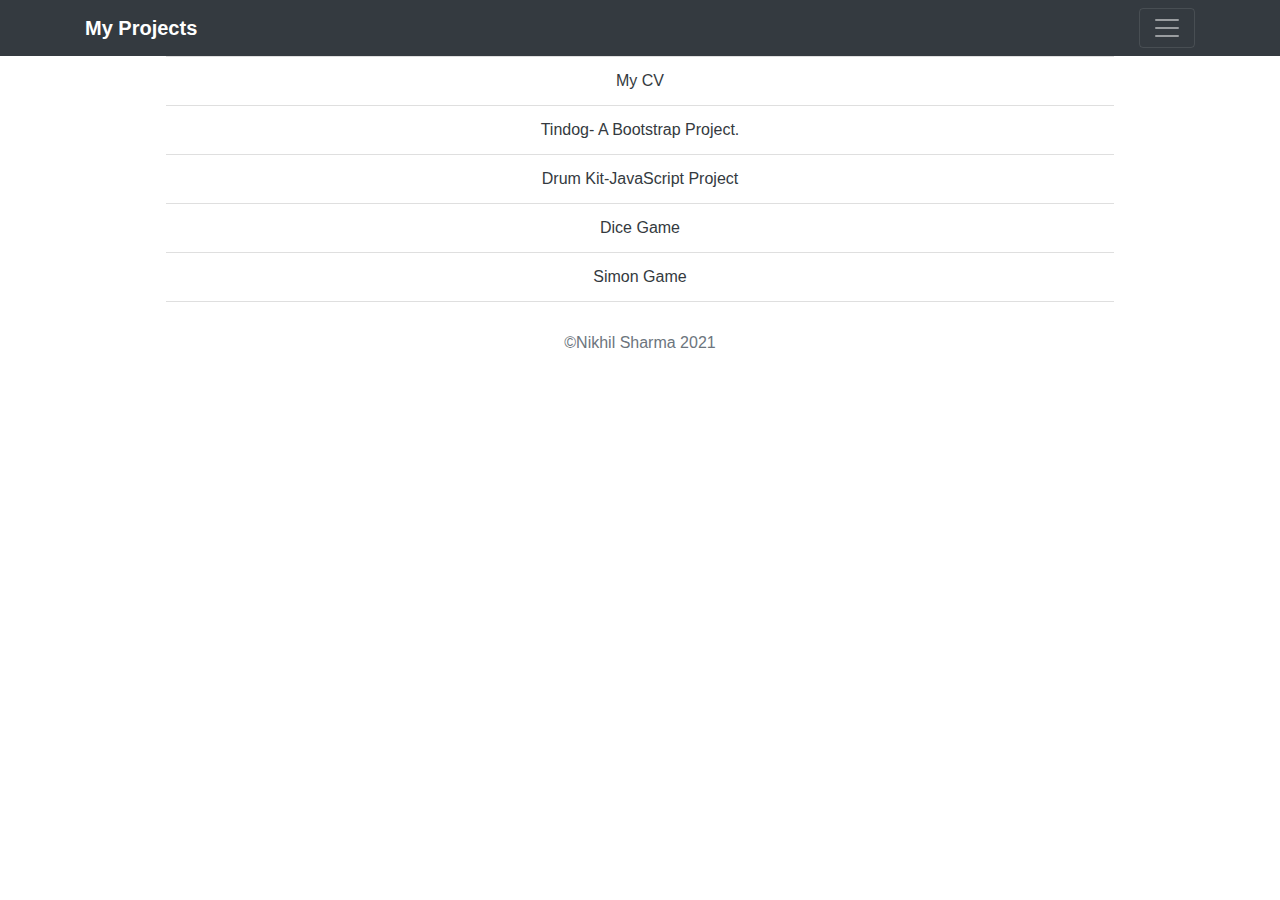
<file: index.html>
<!DOCTYPE html>
<html lang="en">
  <head>
    <meta charset="UTF-8" />
    <meta http-equiv="X-UA-Compatible" content="IE=edge" />
    <meta name="viewport" content="width=device-width, initial-scale=1.0" />
    <title>Nikhil's Udemy projects</title>
    <link
      rel="stylesheet"
      href="https://stackpath.bootstrapcdn.com/bootstrap/4.3.1/css/bootstrap.min.css"
      integrity="sha384-ggOyR0iXCbMQv3Xipma34MD+dH/1fQ784/j6cY/iJTQUOhcWr7x9JvoRxT2MZw1T"
      crossorigin="anonymous"
    />
    <link rel="stylesheet" href="styles.css" />
  </head>
  <body>
    <header>
      <div class="collapse bg-dark" id="navbarHeader">
        <div class="container">
          <div class="row">
            <div class="col-sm-8 col-md-7 py-4">
              <h4 class="text-white">About</h4>
              <p class="text-muted">
                Here are some of my projects I made while learning Web
                development from Udemy.
              </p>
            </div>
            <div class="col-sm-4 offset-md-1 py-4">
              <h4 class="text-white">Contact</h4>
              <ul class="list-unstyled">
                <li>
                  <a
                    href="https://www.linkedin.com/in/nikhil-sharma-1380a4188?lipi=urn%3Ali%3Apage%3Ad_flagship3_profile_view_base_contact_details%3Bo2RoqIhCTCy8251jpG6SGQ%3D%3D"
                    class="text-white"
                    >Linkedin</a
                  >
                </li>
                <li>
                  <a href="https://github.com/nikhilsh2003" class="text-white"
                    >Github</a
                  >
                </li>
                <li>
                  <a href="mailto:nikhilsharmash65@gmail.com" class="text-white"
                    >Email me</a
                  >
                </li>
              </ul>
            </div>
          </div>
        </div>
      </div>
      <div class="navbar navbar-dark bg-dark box-shadow">
        <div class="container d-flex justify-content-between">
          <a href="#" class="navbar-brand d-flex align-items-center">
            <strong>My Projects</strong>
          </a>
          <button
            class="navbar-toggler"
            type="button"
            data-toggle="collapse"
            data-target="#navbarHeader"
            aria-controls="navbarHeader"
            aria-expanded="false"
            aria-label="Toggle navigation"
          >
            <span class="navbar-toggler-icon"></span>
          </button>
        </div>
      </div>
    </header>

    <ul class="list-group list-group-flush">
      <li class="list-group-item">
        <a
          href="https://nikhilsh2003.github.io/udemy/CSS%20-My%20Site/"
          class="text-dark"
          >My CV</a
        >
      </li>
      <li class="list-group-item">
        <a
          href="https://nikhilsh2003.github.io/udemy/TinDog-Start-master/"
          class="text-dark"
          >Tindog- A Bootstrap Project.</a
        >
      </li>
      <li class="list-group-item">
        <a
          href="https://nikhilsh2003.github.io/udemy/Drum%20Kit/"
          class="text-dark"
          >Drum Kit-JavaScript Project</a
        >
      </li>
      <li class="list-group-item">
        <a
          href="https://nikhilsh2003.github.io/udemy/Dice%20Challenge/"
          class="text-dark"
          >Dice Game</a
        >
      </li>
      
      <li class="list-group-item">
        <a
          href="https://nikhilsh2003.github.io/udemy/Simon%20Game%20Challenge%20Starting%20Files/"
          class="text-dark"
          >Simon Game</a
        >
      </li>
    </ul>

    <footer class="footer" style="text-align: center">
      <div class="container">
        <span class="text-muted">©Nikhil Sharma 2021</span>
      </div>
    </footer>
    <script
      src="https://code.jquery.com/jquery-3.3.1.slim.min.js"
      integrity="sha384-q8i/X+965DzO0rT7abK41JStQIAqVgRVzpbzo5smXKp4YfRvH+8abtTE1Pi6jizo"
      crossorigin="anonymous"
    ></script>
    <script
      src="https://cdnjs.cloudflare.com/ajax/libs/popper.js/1.14.7/umd/popper.min.js"
      integrity="sha384-UO2eT0CpHqdSJQ6hJty5KVphtPhzWj9WO1clHTMGa3JDZwrnQq4sF86dIHNDz0W1"
      crossorigin="anonymous"
    ></script>
    <script
      src="https://stackpath.bootstrapcdn.com/bootstrap/4.3.1/js/bootstrap.min.js"
      integrity="sha384-JjSmVgyd0p3pXB1rRibZUAYoIIy6OrQ6VrjIEaFf/nJGzIxFDsf4x0xIM+B07jRM"
      crossorigin="anonymous"
    ></script>
  </body>
</html>
</file>
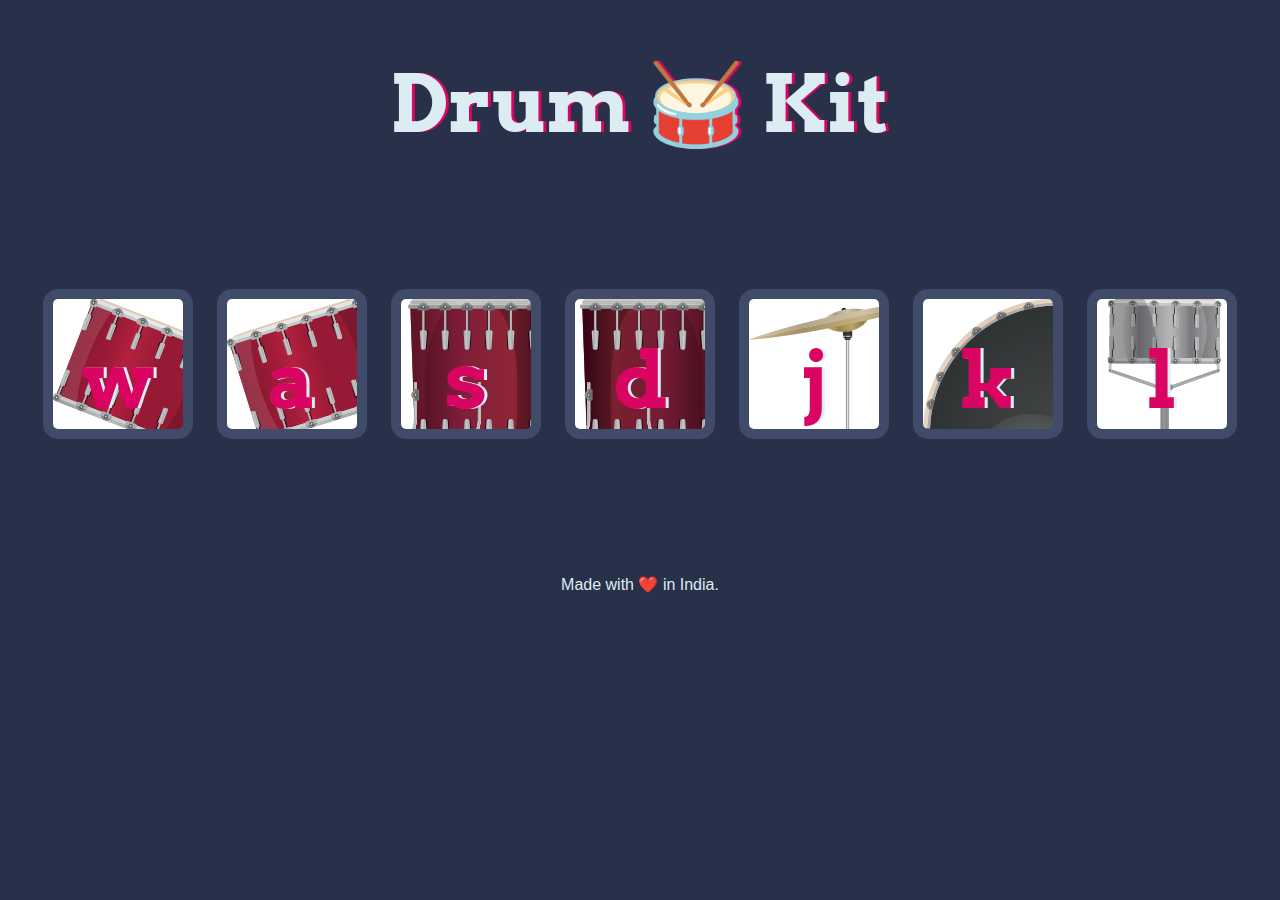
<file: Drum Kit/index.html>
<!DOCTYPE html>
<html lang="en" dir="ltr">
  <head>
    <meta charset="utf-8" />
    <title>Drum Kit</title>
    <link rel="stylesheet" href="styles.css" />
    <link
      href="https://fonts.googleapis.com/css?family=Arvo"
      rel="stylesheet"
    />
  </head>

  <body>
    <h1 id="title">Drum 🥁 Kit</h1>
    <div class="set">
      <button class="w drum">w</button>
      <button class="a drum">a</button>
      <button class="s drum">s</button>
      <button class="d drum">d</button>
      <button class="j drum">j</button>
      <button class="k drum">k</button>
      <button class="l drum">l</button>
    </div>

    <footer>Made with ❤️ in India.</footer>
    <script src="index.js"></script>
  </body>
</html>
</file>
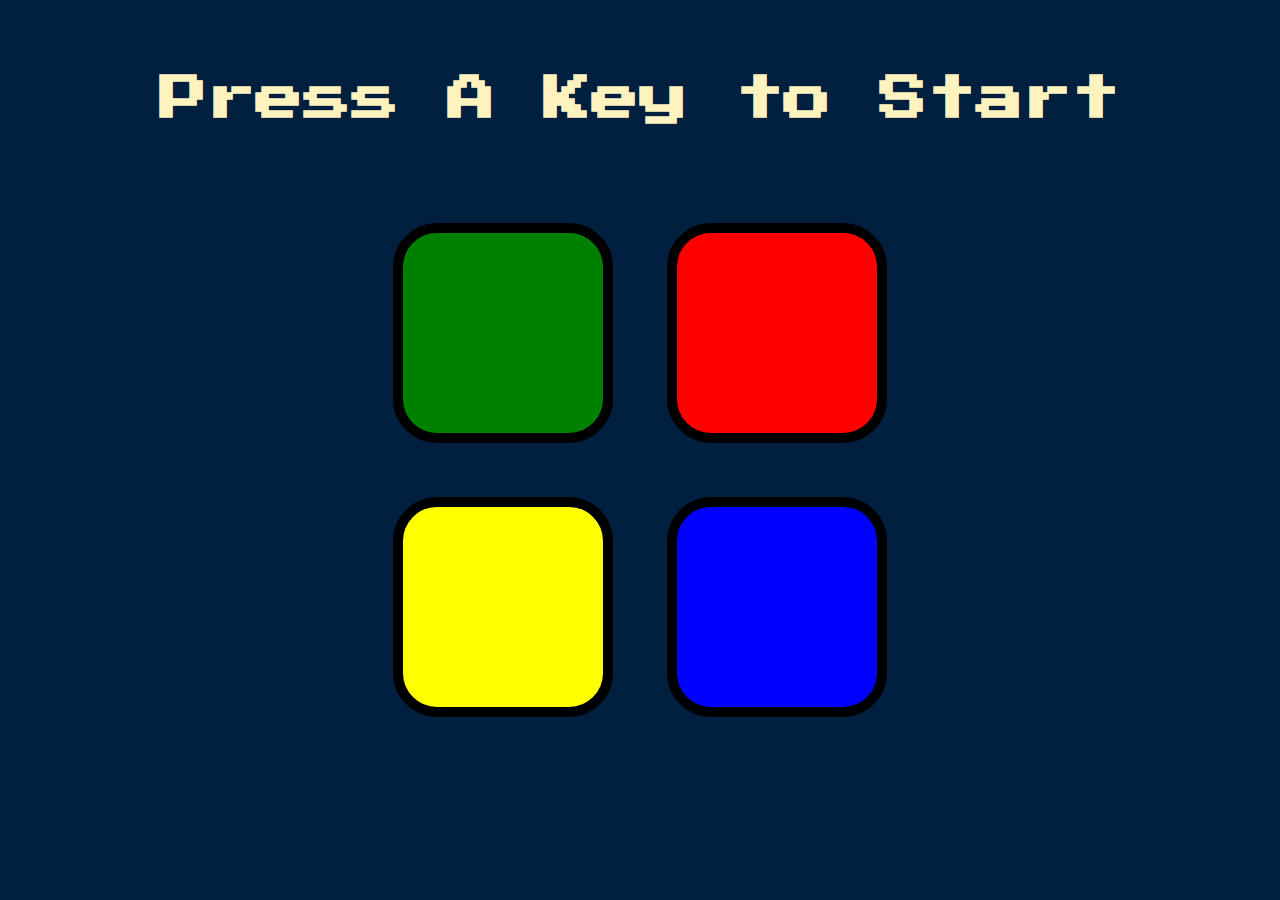
<file: Simon Game Challenge Starting Files/index.html>
<!DOCTYPE html>
<html lang="en" dir="ltr">
  <head>
    <meta charset="utf-8" />
    <title>Simon</title>
    <link rel="stylesheet" href="styles.css" />
    <link
      href="https://fonts.googleapis.com/css?family=Press+Start+2P"
      rel="stylesheet"
    />
  </head>

  <body>
    <h1 id="level-title">Press A Key to Start</h1>
    <div class="container">
      <div lass="row">
        <div type="button" id="green" class="btn green"></div>

        <div type="button" id="red" class="btn red"></div>
      </div>

      <div class="row">
        <div type="button" id="yellow" class="btn yellow"></div>
        <div type="button" id="blue" class="btn blue"></div>
      </div>
    </div>
    <script src="https://ajax.googleapis.com/ajax/libs/jquery/3.6.0/jquery.min.js"></script>
    <script src="index.js"></script>
  </body>
</html>
</file>
<file: styles.css>
body {
  align-self: center;
  text-align: center;
}

.list-group {
  margin-bottom: 30px;
  margin-left: 13%;
  margin-right: 13%;
}
</file>
<file: Drum Kit/styles.css>
body {
  text-align: center;
  background-color: #283149;
}

h1 {
  font-size: 5rem;
  color: #dbedf3;
  font-family: "Arvo", cursive;
  text-shadow: 3px 0 #da0463;
}

footer {
  color: #dbedf3;
  font-family: sans-serif;
}

.w {
  background-image: url("images/tom1.png");
}

.a {
  background-image: url("images/tom2.png");
}

.s {
  background-image: url("images/tom3.png");
}

.d {
  background-image: url("images/tom4.png");
}

.j {
  background-image: url("images/crash.png");
}

.k {
  background-image: url("images/kick.png");
}

.l {
  background-image: url("images/snare.png");
}

.set {
  margin: 10% auto;
}

.game-over {
  background-color: red;
  opacity: 0.8;
}

.pressed {
  box-shadow: 0 3px 4px 0 #dbedf3;
  opacity: 0.5;
}

.red {
  color: red;
}

.drum {
  outline: none;
  border: 10px solid #404b69;
  font-size: 5rem;
  font-family: "Arvo", cursive;
  line-height: 2;
  font-weight: 900;
  color: #da0463;
  text-shadow: 3px 0 #dbedf3;
  border-radius: 15px;
  display: inline-block;
  width: 150px;
  height: 150px;
  text-align: center;
  margin: 10px;
  background-color: white;
}
</file>
<file: Simon Game Challenge Starting Files/styles.css>
body {
  text-align: center;
  background-color: #011f3f;
}

#level-title {
  font-family: "Press Start 2P", cursive;
  font-size: 3rem;
  margin: 5%;
  color: #fef2bf;
  line-height: 1.5;
}

.container {
  display: block;
  width: 50%;
  margin: auto;
}

.btn {
  margin: 25px;
  display: inline-block;
  height: 200px;
  width: 200px;
  border: 10px solid black;
  border-radius: 20%;
}

.game-over {
  background-color: red;
  opacity: 0.8;
}

.red {
  background-color: red;
}

.green {
  background-color: green;
}

.blue {
  background-color: blue;
}

.yellow {
  background-color: yellow;
}

.pressed {
  box-shadow: 0 0 20px white;
  background-color: grey;
}
</file>
